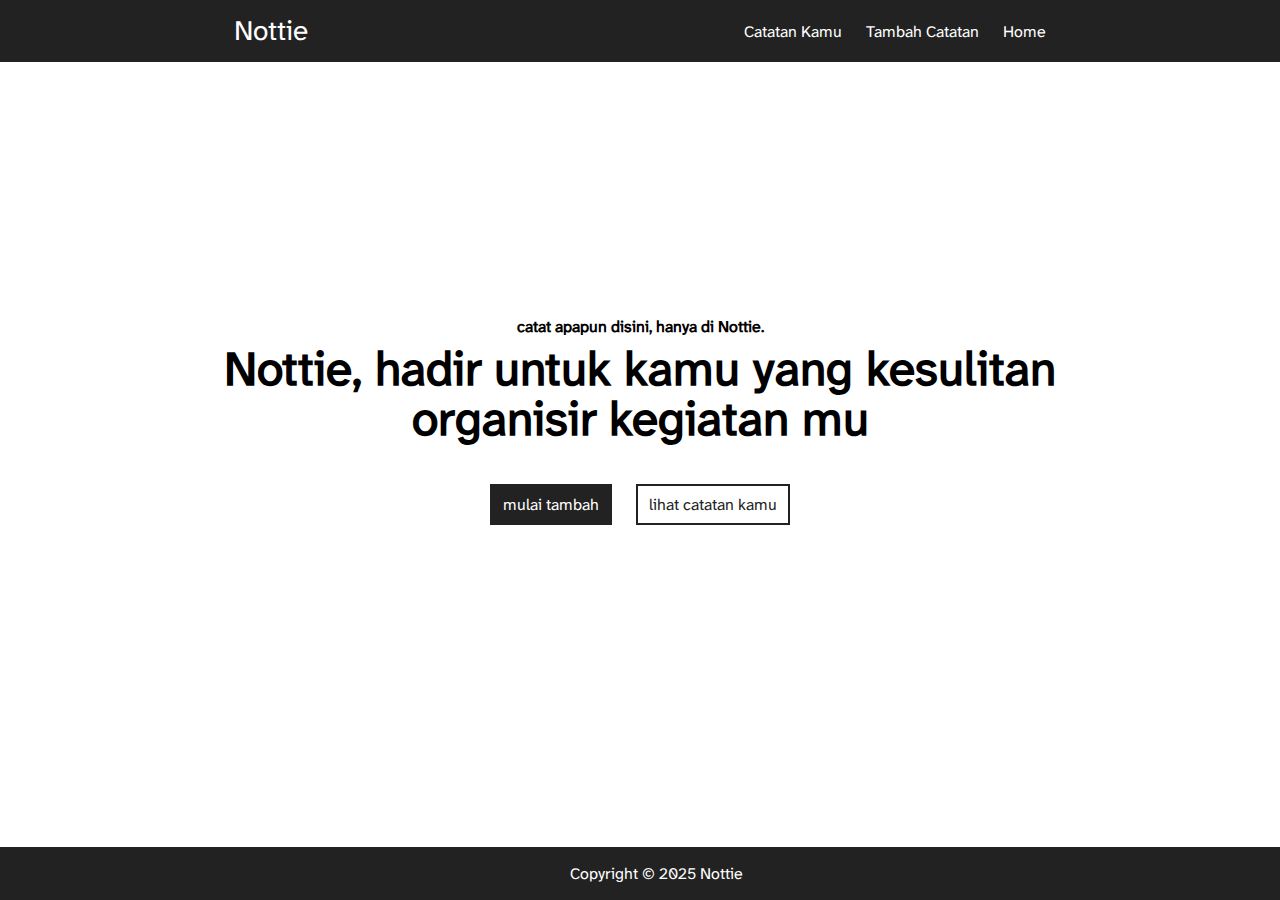
<file: index.html>
<!DOCTYPE html>
<html lang="en">
<head>
    <meta charset="UTF-8">
    <meta name="viewport" content="width=device-width, initial-scale=1.0">
    <title>Nottie catat apapun</title>
    <link rel="stylesheet" href="CSS/style.css">
</head>
<body>
    <!-- custom component app-bar -->
    <app-bar></app-bar>

        <main>
            <section id="home">
                <div class="home-content">
                    <h3>catat apapun disini, hanya di Nottie.</h3>
                    <h1>Nottie, hadir untuk kamu yang kesulitan organisir kegiatan mu</h1>
                    <div class="home-cta">
                        <a href="addNotes.html">mulai tambah</a>
                        <a href="listNotes.html">lihat catatan kamu</a>
                    </div>
                </div>
            </section>
        </main>

        <app-footer></app-footer>
    <!-- custom component app-footer -->
    <script type="module" src="JS/main.js"></script>
</body>
</html>
</file>
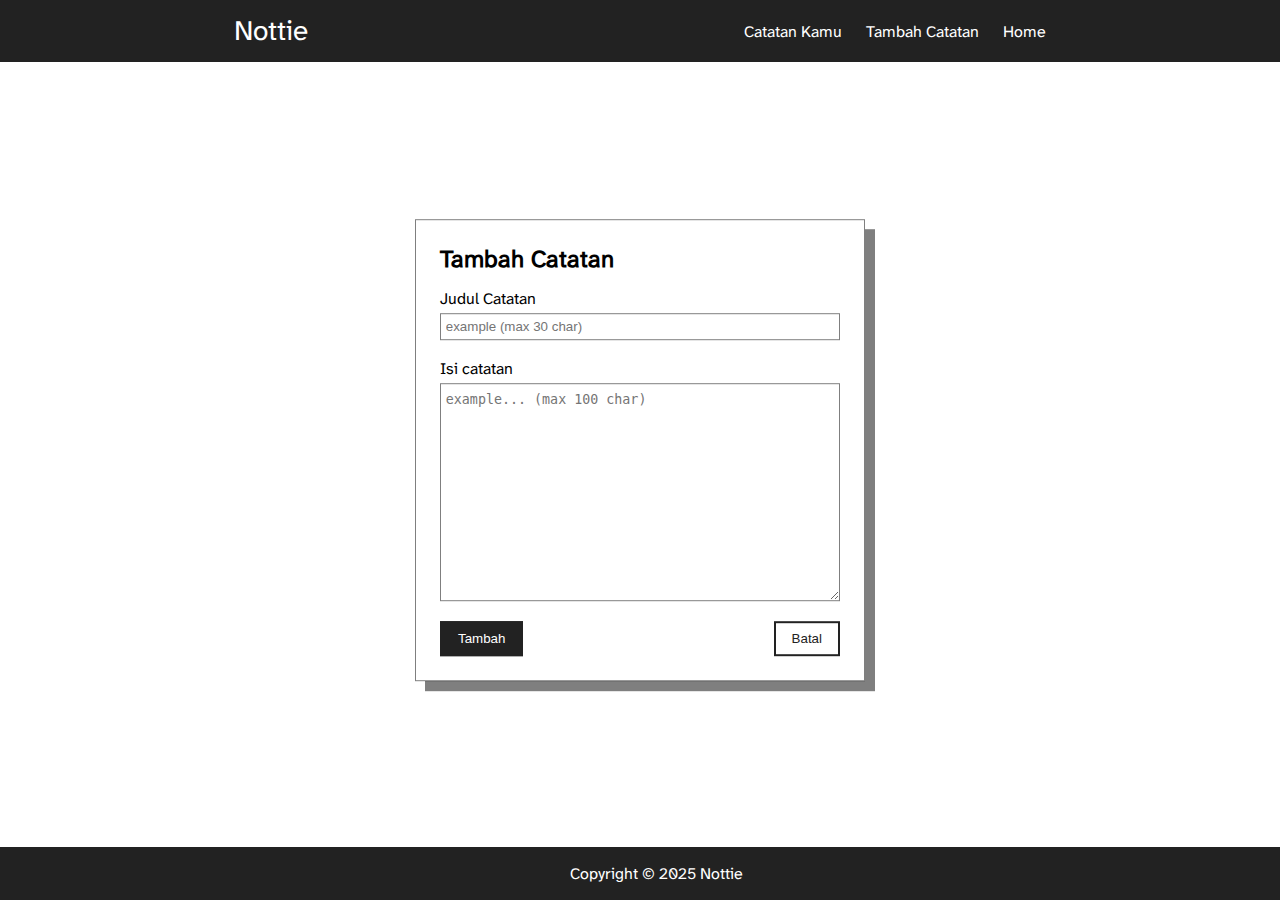
<file: addNotes.html>
<!DOCTYPE html>
<html lang="en">
<head>
    <meta charset="UTF-8">
    <meta name="viewport" content="width=device-width, initial-scale=1.0">
    <title>Tambah Catatan</title>
    <link rel="stylesheet" href="CSS/addNotes.style.css">
</head>
<body>
    <!-- custom component app-bar -->
    <app-bar></app-bar>

        <main>
            <section id="add-notes">
                <add-form></add-form>
            </section>
        </main>

    <app-footer></app-footer>
    <!-- custom component app-footer -->
    <script type="module" src="JS/main.js"></script>
</body>
</html>
</file>
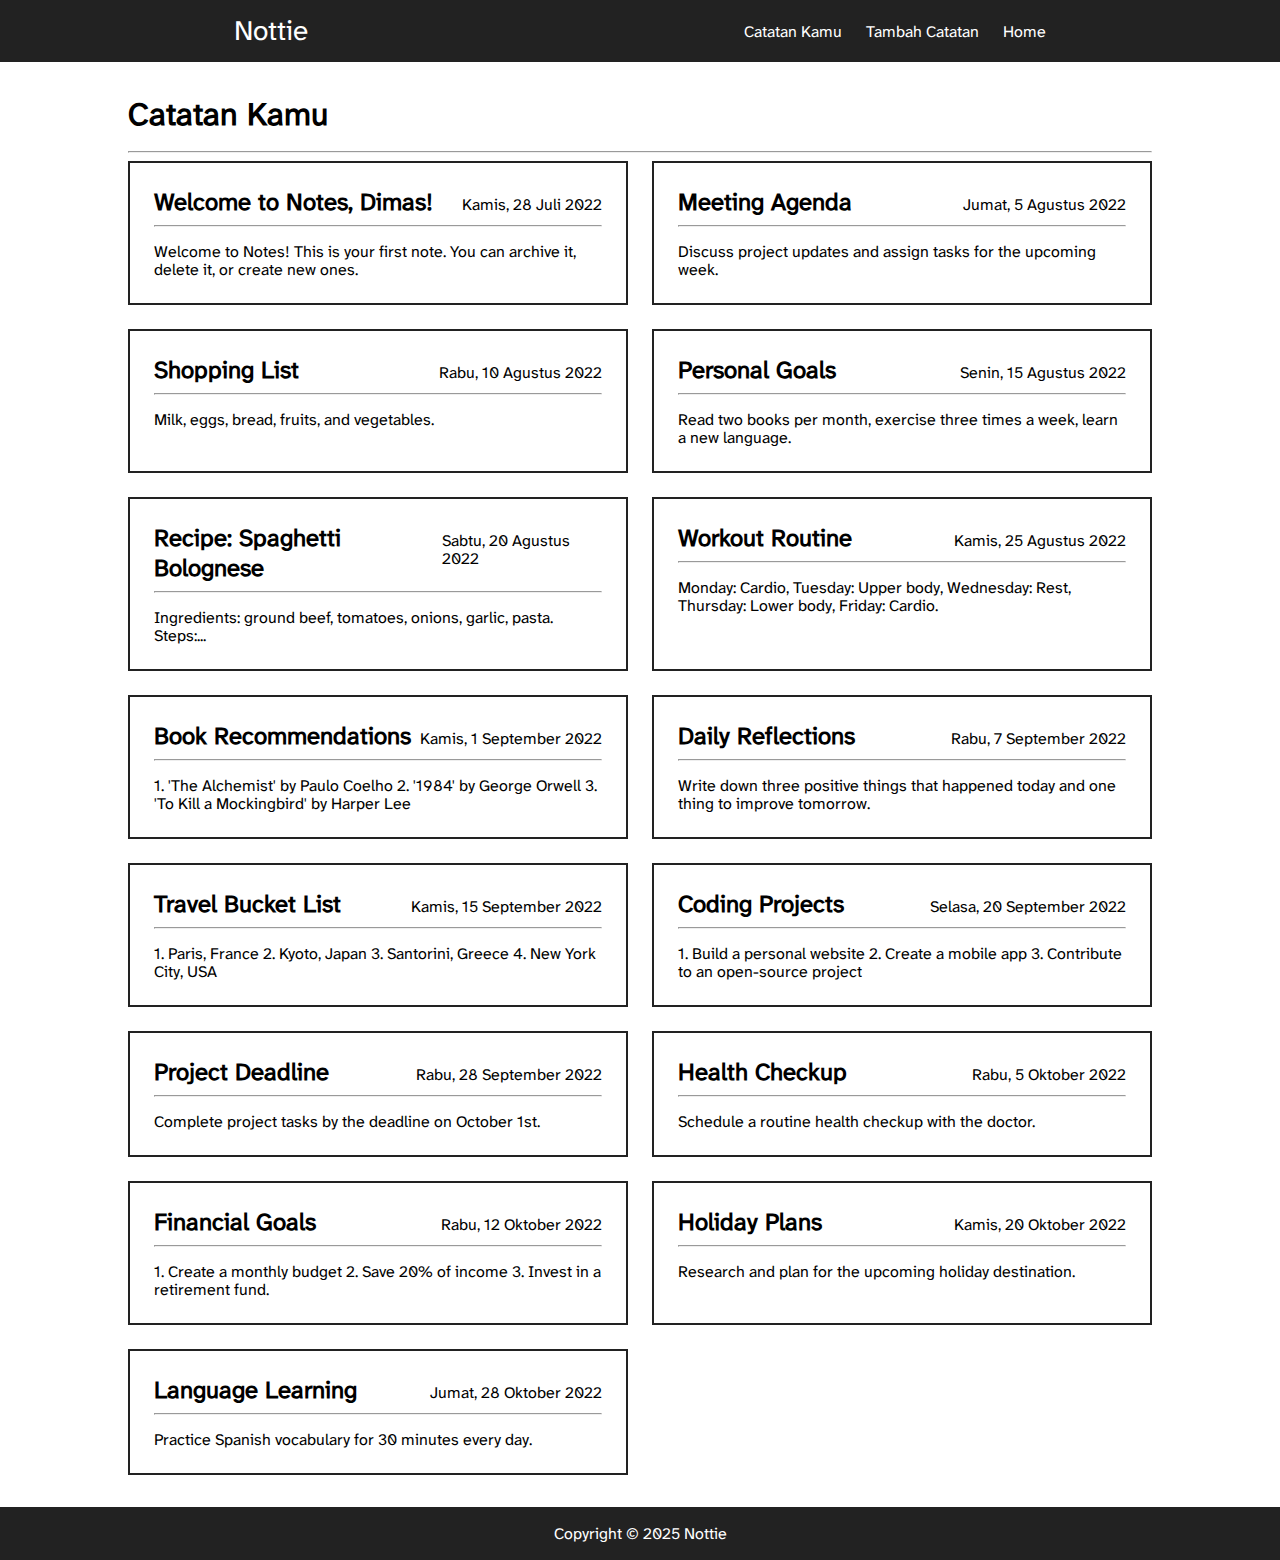
<file: listNotes.html>
<!DOCTYPE html>
<html lang="en">
<head>
    <meta charset="UTF-8">
    <meta name="viewport" content="width=device-width, initial-scale=1.0">
    <title>Lihat Catatan</title>
    <link rel="stylesheet" href="CSS/listNotes.style.css">
</head>
<body>
    <!-- custom component app-bar -->
    <app-bar></app-bar>
        <main>
            <section id="list-notes">
                <div class="list-notes-container">
                    <h1>Catatan Kamu</h1>
                    <hr>
                    <div class="grid-list-notes" id="notes-container">
                        
                    </div>
                </div>
            </section>
        </main>
    <app-footer></app-footer>
    <!-- custom component app-footer -->
    <script type="module" src="JS/main.js"></script>
</body>
</html>
</file>
<file: CSS/style.css>
@font-face {
    font-family: "main-regular";
    src: url('../fonts/AtkinsonHyperlegibleNext-Regular.ttf') format('truetype');
}

@font-face {
    font-family: "main-medium";
    src: url('../fonts/AtkinsonHyperlegibleNext-Medium.ttf') format('truetype');
}

@font-face {
    font-family: "main-semibold";
    src: url('../fonts/AtkinsonHyperlegibleNext-SemiBold.ttf') format('truetype');
}

:root {
    --main-color: #222222;
    --text-color: #ffffff;
}

body {
    margin: 0;
    padding: 0;
    box-sizing: border-box;
    font-family: main-regular;
}

.app-header {
    background: var(--main-color);
    padding: 1rem;
    display: flex;
    justify-content: space-around;
    align-items: center;
}

.header-title h1 {
    margin: 0;
    color: #ffffff;
    font-size: 28px;
    line-height: 30px;
    font-weight: 500;
}

.header-menu ul {
    display: flex;
    padding: 0;
    margin: 0;
    gap: 24px;
}

.header-menu ul li {
    list-style-type: none;
}

.header-menu ul li a {
    color: var(--text-color);
    text-decoration: none;
}

#home {
    padding-top: 16rem;
    padding-bottom: 16rem;
}

.home-content {
    display: flex;
    flex-direction: column;
    align-items: center;
    justify-content: space-between;
}

.home-content h3 {
    font-size: 16px;
    line-height: 18px;
    font-weight: 600;
    margin: 0;
}

.home-content h1 {
    margin-top: .5rem;
    margin-bottom: 1.5rem;
    font-size: 48px;
    line-height: 50px;
    max-width: 900px;
    font-weight: 600;
    text-align: center;
}

.home-cta {
    padding: 1rem;
    display: flex;
    justify-content: space-between;
    align-items: center;
    gap: 24px;
}

.home-cta a {
    text-decoration: none;
    padding: .5rem .7rem;
    border: 2px solid var(--main-color);
    transition: all .2s ease-in-out;
}

.home-cta a:nth-child(1) {
    background: var(--main-color);
    color: var(--text-color);
}

.home-cta a:nth-child(2) {
    color: var(--main-color);
    background: var(--text-color);
}

.app-footer {
    background: var(--main-color);
    position: fixed;
    bottom: 0;
    width: 100%;
    padding: 1rem;
}

.app-footer p {
    text-align: center;
    color: var(--text-color);
    margin: 0;
}
</file>
<file: CSS/addNotes.style.css>
@font-face {
    font-family: "main-regular";
    src: url('../fonts/AtkinsonHyperlegibleNext-Regular.ttf') format('truetype');
}

@font-face {
    font-family: "main-medium";
    src: url('../fonts/AtkinsonHyperlegibleNext-Medium.ttf') format('truetype');
}

@font-face {
    font-family: "main-semibold";
    src: url('../fonts/AtkinsonHyperlegibleNext-SemiBold.ttf') format('truetype');
}

:root {
    --main-color: #222222;
    --border-color: rgba(0, 0, 0, .5);
    --text-color: #ffffff;
}

body {
    margin: 0;
    padding: 0;
    box-sizing: border-box;
    font-family: main-regular;
}

.app-header {
    background: var(--main-color);
    padding: 1rem;
    display: flex;
    justify-content: space-around;
    align-items: center;
}

.header-title h1 {
    margin: 0;
    color: #ffffff;
    font-size: 28px;
    line-height: 30px;
    font-weight: 500;
}

.header-menu ul {
    display: flex;
    padding: 0;
    margin: 0;
    gap: 24px;
}

.header-menu ul li {
    list-style-type: none;
}

.header-menu ul li a {
    color: var(--text-color);
    text-decoration: none;
}

.add-notes-container {
    padding: 1.5rem;
    position: absolute;
    top: 50%;
    left: 50%;
    transform: translate(-50%, -50%);
    border: 1px solid var(--border-color);
    box-shadow: 10px 10px 0 var(--border-color);
    width: 400px;
}

.add-notes-container h1 {
    font-size: 24px;
    line-height: 30px;
    margin-bottom: 1rem;
    margin-top: 0;
}

.add-notes-container form div {
    display: flex;
    flex-direction: column;
    gap: 5px;
}

.add-notes-container form div:nth-child(1) {
    margin-bottom: 20px;
}

.add-notes-container form div:nth-child(2) {
    margin-top: 20px;
    margin-bottom: 20px;
}

.add-notes-container form div:nth-child(3) {
    flex-direction: row;
    justify-content: space-between;
    align-items: center;
}

.title-notes label, .content-notes label {
    font-size: 16px;
    line-height: 18px;
    font-weight: 500;
}

.title-notes input {
    padding: .3rem;
    border: 1px solid var(--border-color);
}

.content-notes textarea {
    padding: .5rem .3rem;
    border: 1px solid var(--border-color);
    resize: vertical;
    height: 200px;
    max-height: 300px;
}

.button-notes button {
    padding: .5rem 1rem;
    border: 2px solid var(--main-color);
    cursor: pointer;
}

.button-notes button:nth-child(1) {
    background: var(--main-color);
    color: var(--text-color);
}

.button-notes button:nth-child(2) {
    background: var(--text-color);
    color: var(--main-color);
}

.app-footer {
    background: var(--main-color);
    position: fixed;
    width: 100%;
    bottom: 0;
    padding: 1rem;
}

.app-footer p {
    text-align: center;
    color: var(--text-color);
    margin: 0;
}

.title-notes input:focus {
    outline: 1px solid var(--main-color);
}

.content-notes textarea:focus {
    outline: 1px solid var(--main-color);
}
</file>
<file: CSS/listNotes.style.css>
@font-face {
    font-family: "main-regular";
    src: url('../fonts/AtkinsonHyperlegibleNext-Regular.ttf') format('truetype');
}

@font-face {
    font-family: "main-medium";
    src: url('../fonts/AtkinsonHyperlegibleNext-Medium.ttf') format('truetype');
}

@font-face {
    font-family: "main-semibold";
    src: url('../fonts/AtkinsonHyperlegibleNext-SemiBold.ttf') format('truetype');
}

:root {
    --main-color: #222222;
    --border-color: rgba(0, 0, 0, .5);
    --text-color: #ffffff;
}

body {
    margin: 0;
    padding: 0;
    box-sizing: border-box;
    font-family: main-regular;
}

.app-header {
    background: var(--main-color);
    padding: 1rem;
    display: flex;
    justify-content: space-around;
    align-items: center;
}

.header-title h1 {
    margin: 0;
    color: #ffffff;
    font-size: 28px;
    line-height: 30px;
    font-weight: 500;
}

.header-menu ul {
    display: flex;
    padding: 0;
    margin: 0;
    gap: 24px;
}

.header-menu ul li {
    list-style-type: none;
}

.header-menu ul li a {
    color: var(--text-color);
    text-decoration: none;
}

#list-notes {
    padding-top: 2rem;
    padding-bottom: 2rem;
}

.list-notes-container {
    width: 80%;
    margin: 0 auto;
}

.list-notes-container h1 {
    margin-bottom: 1rem;
    margin-top: 0;
}

.grid-list-notes {
    display: grid;
    grid-template-columns: repeat(auto-fill, minmax(500px, 1fr));
    gap: 24px;
}

.card-list-notes {
    border: 2px solid var(--main-color);
    padding: 1.5rem;
}

.card-header {
    display: flex;
    justify-content: space-between;
    align-items: baseline;
}

.card-header h3 {
    font-size: 24px;
    line-height: 30px;
    margin-top: 0;
    margin-bottom: .5rem;
}

.card-list-notes hr {
    margin: 0;
}

.card-header p {
    font-size: 16px;
    line-height: 18px;
    margin-top: 0;
    margin-bottom: .5rem;
    color: --border-color;
}

.card-content p {
    font-size: 16px;
    line-height: 18px;
    margin-top: 1rem;
    margin-bottom: 0;
}

.app-footer {
    background: var(--main-color);
    padding: 1rem;
}

.app-footer p {
    text-align: center;
    color: var(--text-color);
    margin: 0;
}
</file>
